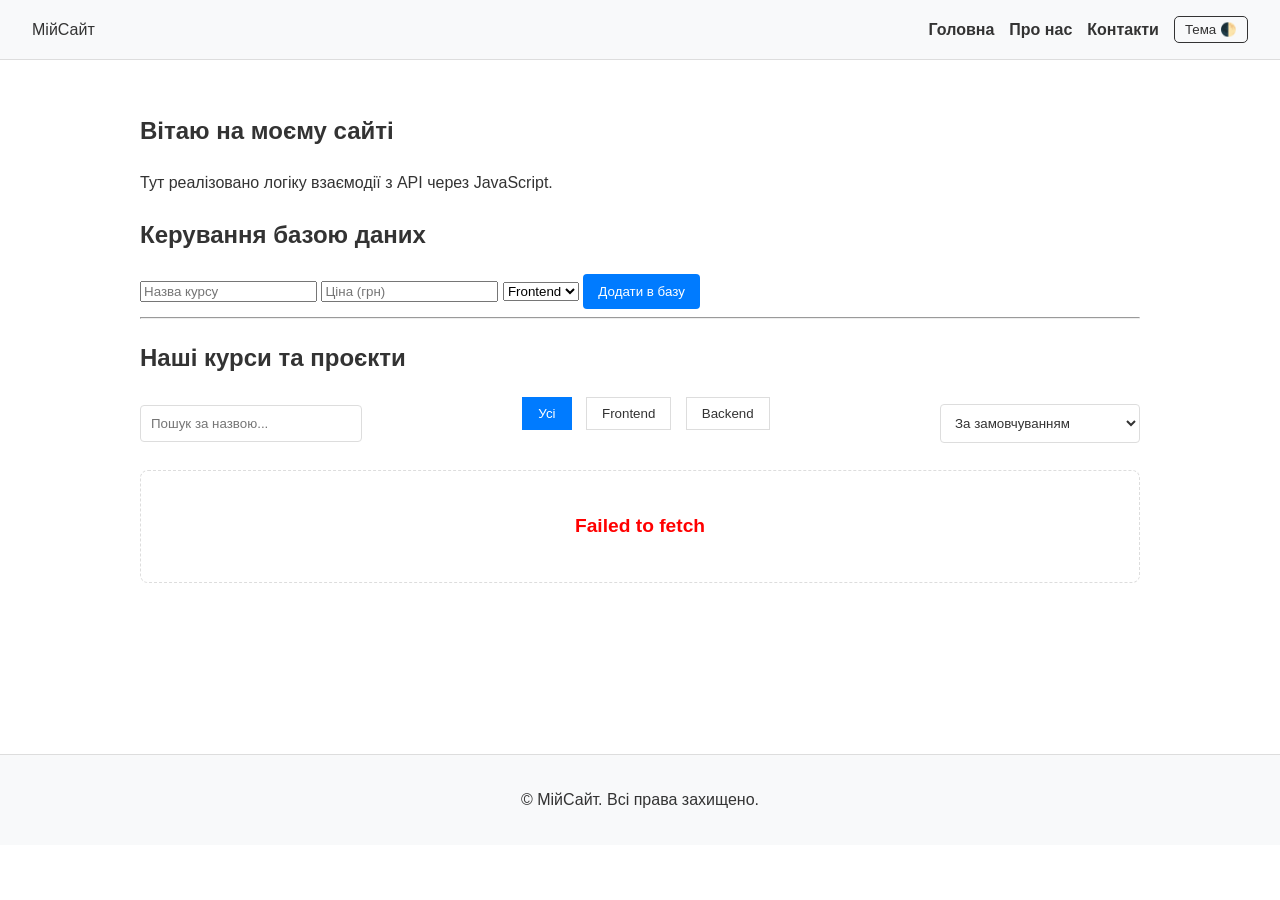
<file: lab2/index.html>
<!DOCTYPE html>
<html lang="uk">
<head>
    <meta charset="UTF-8">
    <meta name="viewport" content="width=device-width, initial-scale=1.0">
    <title>Головна - Мій сайт</title>
    <link rel="stylesheet" href="styles/style.css">
    <link rel="stylesheet" href="styles/responsive.css">
    <script type="module" src="js/main.js" defer></script>
</head>
<body>
    <header class="header">
        <div class="logo">МійСайт</div>
        <button class="menu-btn" aria-expanded="false" aria-label="Відкрити меню">☰</button>
        
        <nav class="nav-menu">
            <a href="index.html" class="nav-link">Головна</a>
            <a href="pages/about.html" class="nav-link">Про нас</a>
            <a href="pages/contact.html" class="nav-link">Контакти</a>
            <button class="theme-toggle">Тема 🌓</button>
        </nav>
    </header>

    <main>
        <section class="hero">
            <h1>Вітаю на моєму сайті</h1>
            <p>Тут реалізовано логіку взаємодії з API через JavaScript.</p>
        </section>

        <section class="admin-panel container">
            <h2>Керування базою даних</h2>
            <form id="item-form" class="form-container">
                <input type="text" name="title" placeholder="Назва курсу" required>
                <input type="number" name="price" placeholder="Ціна (грн)" required>
                <select name="category">
                    <option value="frontend">Frontend</option>
                    <option value="backend">Backend</option>
                    <option value="design">Design</option>
                </select>
                <button type="submit" class="btn btn-add">Додати в базу</button>
            </form>
        </section>

        <hr>

        <section class="portfolio" id="portfolio-section">
            <h2>Наші курси та проєкти</h2>
            
            <div class="catalog-controls">
                <input type="text" id="search-input" placeholder="Пошук за назвою..." class="search-input">
                
                <div class="filters" id="catalog-filters">
                    <button class="filter-btn is-active" data-filter="all">Усі</button>
                    <button class="filter-btn" data-filter="frontend">Frontend</button>
                    <button class="filter-btn" data-filter="backend">Backend</button>
                </div>

                <select id="sort-select" class="sort-select">
                    <option value="default">За замовчуванням</option>
                    <option value="title-asc">За алфавітом (А-Я)</option>
                    <option value="title-desc">За алфавітом (Я-А)</option>
                </select>
            </div>

            <div id="catalog-loading" class="catalog-state">⏳ Завантаження даних з сервера...</div>
            <div id="catalog-error" class="catalog-state text-danger" hidden>❌ Помилка з'єднання з сервером!</div>
            <div id="catalog-empty" class="catalog-state" hidden>📭 Записів не знайдено.</div>

            <div class="cards-grid" id="catalog-grid">
                </div>
        </section>
    </main>

    <footer class="footer">
        <p>&copy; <span id="current-year"></span> МійСайт. Всі права захищено.</p>
    </footer>

    <button class="back-to-top" aria-label="Вгору">↑</button>

    <div class="modal" id="modal-1">
        <div class="modal-content">
            <button class="modal-close">&times;</button>
            <h2>Деталі Проєкту</h2>
            <p>Тут опис проєкту з бази даних.</p>
        </div>
    </div>

</body>
</html>
</file>
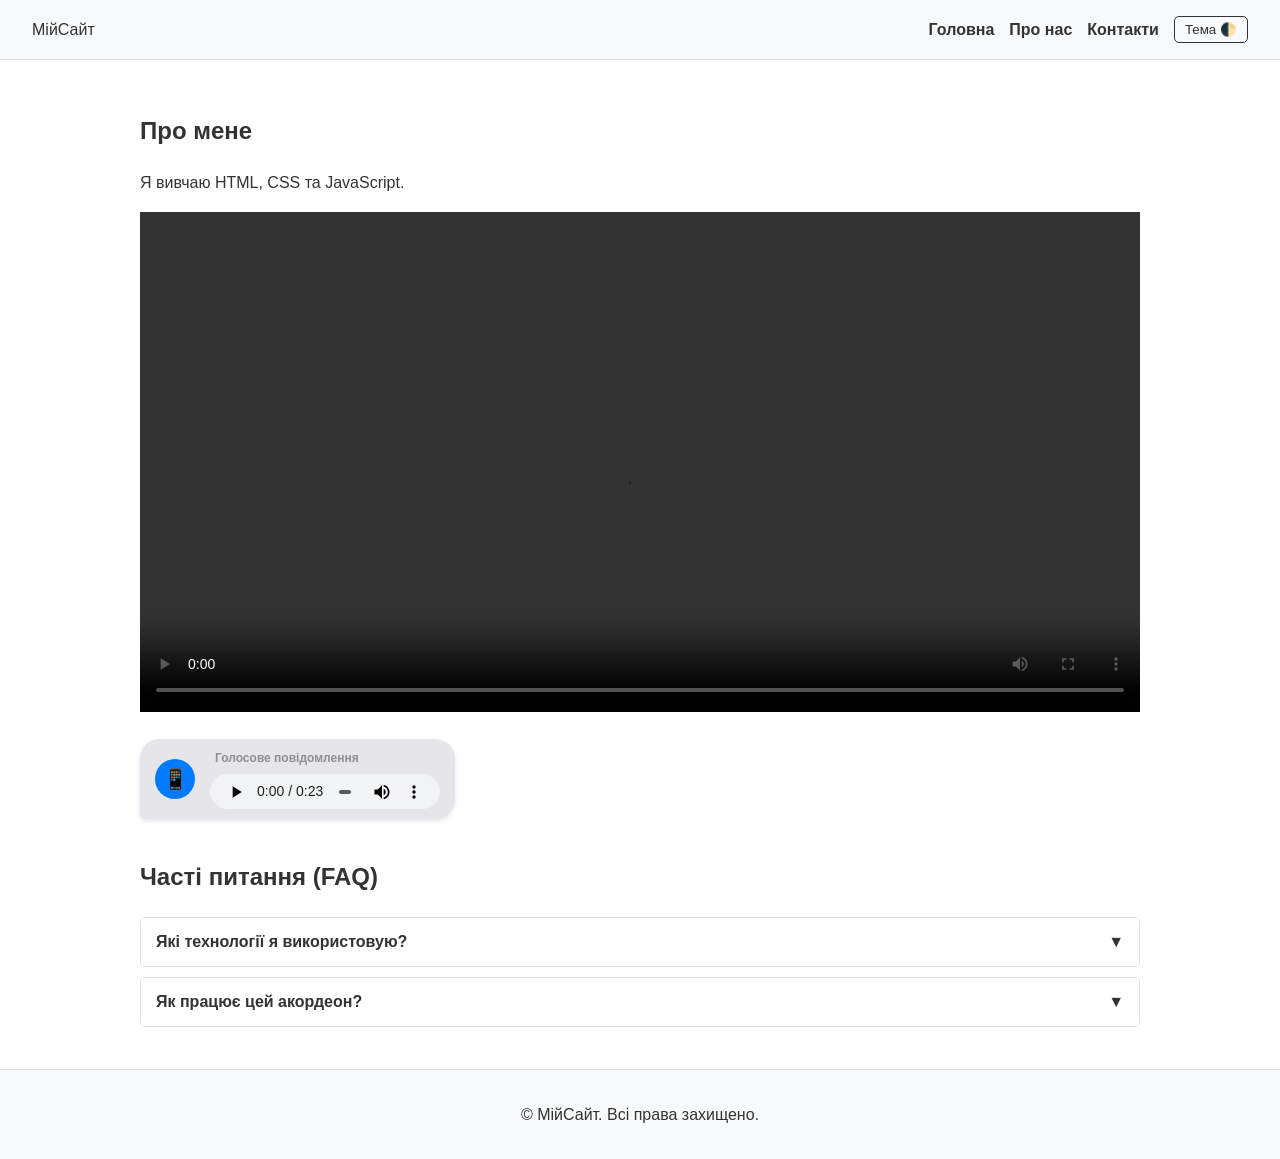
<file: lab2/pages/about.html>
<!DOCTYPE html>
<html lang="uk">
<head>
    <meta charset="UTF-8">
    <meta name="viewport" content="width=device-width, initial-scale=1.0">
    <title>Про нас - Мой сайт</title>
    <link rel="stylesheet" href="../styles/style.css">
    <link rel="stylesheet" href="../styles/responsive.css">
    <script src="../js/main.js" defer></script>
</head>
<body>
    <header class="header">
        <div class="logo">МійСайт</div>
        <button class="menu-btn" aria-expanded="false" aria-label="Відкрити меню">☰</button>
        <nav class="nav-menu">
            <a href="../index.html" class="nav-link">Головна</a>
            <a href="about.html" class="nav-link">Про нас</a>
            <a href="contact.html" class="nav-link">Контакти</a>
            <button class="theme-toggle">Тема 🌓</button>
        </nav>
    </header>

    <main>
        <section class="about">
            <h1>Про мене</h1>
            <p>Я вивчаю HTML, CSS та JavaScript.</p>
            <video width="100%" controls>
                <source src="../assets/video/IMG_0479.MOV" type="video/mp4">
            </video>

            <div class="voice-message">
                <div class="voice-avatar">📱</div>
                <div class="voice-player">
                    <p class="voice-title">Голосове повідомлення</p>
                    <audio controls>
                        <source src="../assets/audio/iphone-ringtone.mp3" type="audio/mpeg">
                        Ваш браузер не підтримує аудіо.
                    </audio>
                </div>
            </div>
        </section>

        <section class="faq">
            <h2>Часті питання (FAQ)</h2>
            <div class="accordion">
                <div class="accordion-item">
                    <button class="accordion-header">Які технології я використовую?</button>
                    <div class="accordion-content" hidden>
                        <p>Наразі це HTML5, CSS3 та Vanilla JavaScript (без бібліотек).</p>
                    </div>
                </div>
                <div class="accordion-item">
                    <button class="accordion-header">Як працює цей акордеон?</button>
                    <div class="accordion-content" hidden>
                        <p>Він використовує подію click у JS та змінює атрибут hidden.</p>
                    </div>
                </div>
            </div>
        </section>
    </main>

    <footer class="footer">
        <p>&copy; <span id="current-year"></span> МійСайт. Всі права захищено.</p>
    </footer>
    <button class="back-to-top" aria-label="Вгору">↑</button>
</body>
</html>
</file>
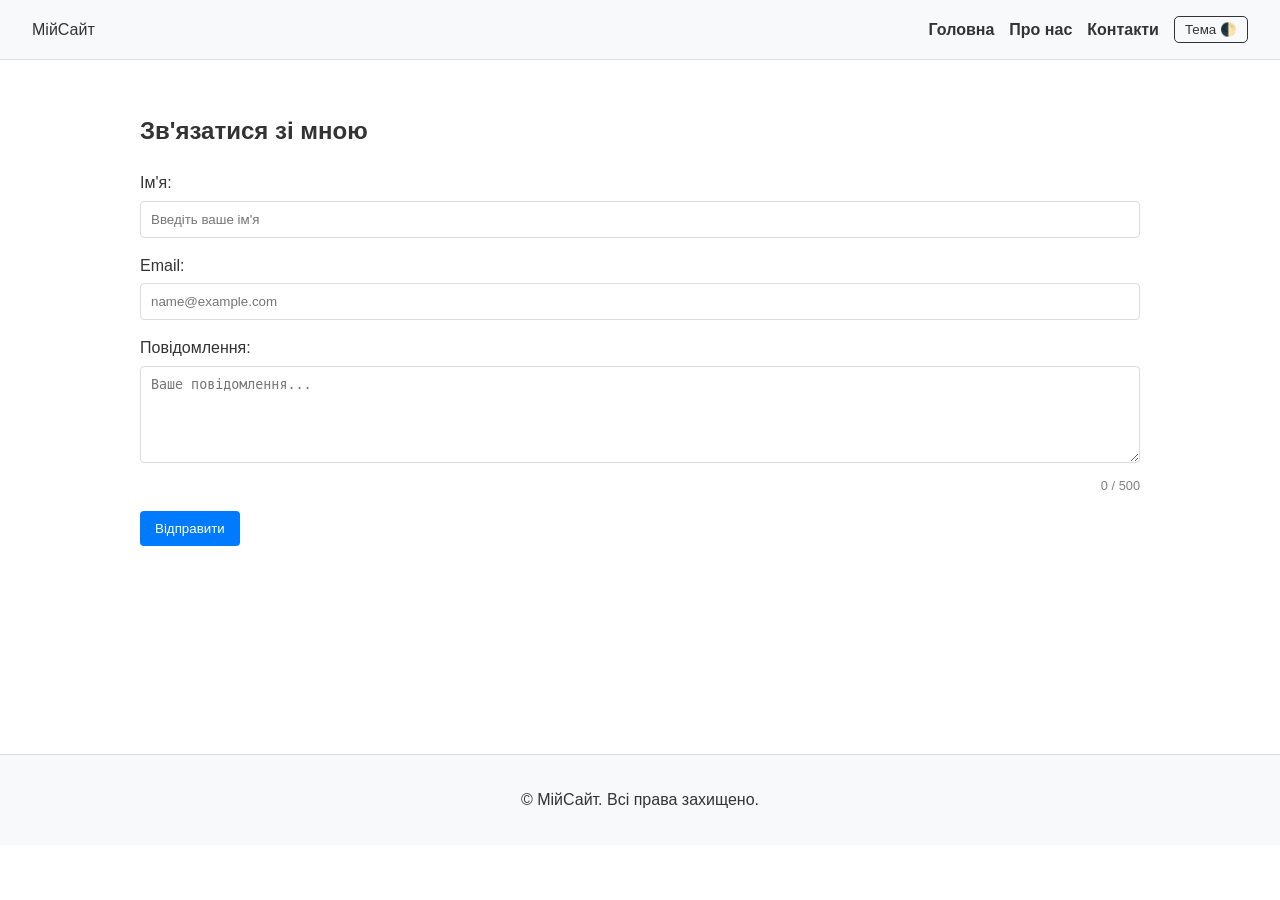
<file: lab2/pages/contact.html>
<!DOCTYPE html>
<html lang="uk">
<head>
    <meta charset="UTF-8">
    <meta name="viewport" content="width=device-width, initial-scale=1.0">
    <title>Контакти - Мой сайт</title>
    <link rel="stylesheet" href="../styles/style.css">
    <link rel="stylesheet" href="../styles/responsive.css">
    <script src="../js/main.js" defer></script>
</head>
<body>
    <header class="header">
        <div class="logo">МійСайт</div>
        <button class="menu-btn" aria-expanded="false" aria-label="Відкрити меню">☰</button>
        <nav class="nav-menu">
            <a href="../index.html" class="nav-link">Головна</a>
            <a href="about.html" class="nav-link">Про нас</a>
            <a href="contact.html" class="nav-link">Контакти</a>
            <button class="theme-toggle">Тема 🌓</button>
        </nav>
    </header>

    <main>
        <section class="contact">
            <h1>Зв'язатися зі мною</h1>
            
            <form id="contact-form" class="form">
                <div class="form-group">
                    <label for="name">Ім'я:</label>
                    <input type="text" id="name" name="name" placeholder="Введіть ваше ім'я">
                </div>
                
                <div class="form-group">
                    <label for="email">Email:</label>
                    <input type="email" id="email" name="email" placeholder="name@example.com">
                </div>
                
                <div class="form-group">
                    <label for="message">Повідомлення:</label>
                    <textarea id="message" name="message" rows="5" placeholder="Ваше повідомлення..."></textarea>
                    <div id="char-counter" class="counter">0 / 500</div>
                </div>
                
                <button type="submit" class="btn">Відправити</button>
            </form>
        </section>
    </main>

    <footer class="footer">
        <p>&copy; <span id="current-year"></span> МійСайт. Всі права захищено.</p>
    </footer>
    <button class="back-to-top" aria-label="Вгору">↑</button>
</body>
</html>
</file>
<file: lab2/styles/style.css>
/* Базові змінні для світлої теми */
:root {
    --bg-color: #ffffff;
    --text-color: #333333;
    --primary-color: #007bff;
    --nav-bg: #f8f9fa;
    --card-bg: #ffffff;
    --border-color: #dddddd;
}

/* Змінні для темної теми (П.4) */
body.theme-dark {
    --bg-color: #1a1a1a;
    --text-color: #f1f1f1;
    --primary-color: #4da3ff;
    --nav-bg: #2d2d2d;
    --card-bg: #2d2d2d;
    --border-color: #444444;
}

body {
    font-family: Arial, sans-serif;
    background-color: var(--bg-color);
    color: var(--text-color);
    margin: 0;
    padding: 0;
    line-height: 1.6;
    transition: background-color 0.3s, color 0.3s;
}

/* Шапка та Навігація */
.header {
    display: flex;
    justify-content: space-between;
    align-items: center;
    padding: 1rem 2rem;
    background-color: var(--nav-bg);
    border-bottom: 1px solid var(--border-color);
}
.nav-menu { display: flex; gap: 15px; align-items: center; }
.nav-link { text-decoration: none; color: var(--text-color); font-weight: bold; }
.nav-link:hover { color: var(--primary-color); }

/* Підсвічування активної сторінки (П.2) */
.nav-link.is-active { color: var(--primary-color); text-decoration: underline; }

/* Кнопка меню (хована на ПК) */
.menu-btn { display: none; background: none; border: none; font-size: 1.5rem; cursor: pointer; color: var(--text-color); }

/* Кнопка теми */
.theme-toggle { background: none; border: 1px solid var(--text-color); color: var(--text-color); padding: 5px 10px; cursor: pointer; border-radius: 5px; }

main { padding: 2rem; max-width: 1000px; margin: 0 auto; min-height: 70vh; }
.footer { text-align: center; padding: 1rem; background-color: var(--nav-bg); border-top: 1px solid var(--border-color); }

/* Кнопка Вгору (П.5) */
.back-to-top {
    position: fixed; bottom: 20px; right: 20px;
    background: var(--primary-color); color: white;
    border: none; border-radius: 50%;
    width: 40px; height: 40px;
    font-size: 20px; cursor: pointer;
    opacity: 0; visibility: hidden;
    transition: opacity 0.3s, visibility 0.3s;
}
.back-to-top.is-visible { opacity: 1; visibility: visible; }

/* Фільтри та Картки (П.7) */
.filters { margin-bottom: 20px; }
.filter-btn { padding: 8px 15px; margin-right: 10px; cursor: pointer; border: 1px solid var(--border-color); background: var(--card-bg); color: var(--text-color); }
.filter-btn.is-active { background: var(--primary-color); color: white; border-color: var(--primary-color); }
.cards-grid { display: flex; gap: 20px; flex-wrap: wrap; }
.card { border: 1px solid var(--border-color); padding: 15px; background: var(--card-bg); border-radius: 8px; width: 250px; text-align: center; }
.card img { max-width: 100%; height: auto; border-radius: 4px; }
.btn { background: var(--primary-color); color: white; border: none; padding: 10px 15px; cursor: pointer; border-radius: 4px; }

/* Акордеон (П.6) */
.accordion-item { border: 1px solid var(--border-color); margin-bottom: 10px; border-radius: 5px; overflow: hidden; }
.accordion-header { width: 100%; text-align: left; padding: 15px; background: var(--card-bg); border: none; cursor: pointer; color: var(--text-color); font-size: 1rem; font-weight: bold; }
.accordion-header:hover { background: var(--nav-bg); }
.accordion-content { padding: 15px; border-top: 1px solid var(--border-color); background: var(--bg-color); }
/* Стрілочка для акордеону */
.accordion-header::after { content: ' ▼'; float: right; }
.accordion-header.is-active::after { content: ' ▲'; }

/* Модальне вікно (П.8) */
.modal {
    display: none; position: fixed; z-index: 1000; left: 0; top: 0; width: 100%; height: 100%;
    background-color: rgba(0, 0, 0, 0.5);
}
.modal.is-open { display: flex; align-items: center; justify-content: center; }
.modal-content { background-color: var(--bg-color); padding: 20px; border-radius: 8px; width: 80%; max-width: 500px; position: relative; }
.modal-close { position: absolute; top: 10px; right: 15px; font-size: 24px; cursor: pointer; background: none; border: none; color: var(--text-color); }

/* Форма (П.9) */
.form-group { margin-bottom: 15px; }
.form-group label { display: block; margin-bottom: 5px; }
.form-group input, .form-group textarea {
    width: 100%; padding: 10px; border: 1px solid var(--border-color); border-radius: 4px;
    background: var(--bg-color); color: var(--text-color); box-sizing: border-box;
}
.counter { text-align: right; font-size: 0.8rem; margin-top: 5px; color: gray; }
.text-danger { color: red; font-weight: bold; }
.input-invalid { border-color: red !important; outline: none; }
.success-alert { background: #d4edda; color: #155724; padding: 20px; border-radius: 5px; margin-top: 20px; border: 1px solid #c3e6cb; }
/* =========================================
   Голосове повідомлення (Рингтон)
   ========================================= */
.voice-message {
    display: inline-flex;
    align-items: center;
    background-color: #e5e5ea; /* Колір бульбашки (світла тема) */
    padding: 10px 15px;
    border-radius: 20px;
    border-bottom-left-radius: 5px; /* Хвостик повідомлення */
    max-width: 100%;
    margin: 20px 0;
    gap: 15px;
    box-shadow: 0 2px 5px rgba(0,0,0,0.1);
}

/* Адаптація під темну тему, яку ми робили раніше */
body.theme-dark .voice-message {
    background-color: #3a3a3c;
}

.voice-avatar {
    font-size: 20px;
    background: var(--primary-color);
    border-radius: 50%;
    min-width: 40px;
    height: 40px;
    display: flex;
    justify-content: center;
    align-items: center;
    color: white;
}

.voice-player {
    display: flex;
    flex-direction: column;
}

.voice-title {
    margin: 0 0 5px 5px;
    font-size: 12px;
    color: #8e8e93;
    font-weight: bold;
}

/* Зменшуємо стандартний плеєр браузера, щоб був акуратнішим */
.voice-player audio {
    height: 35px;
    width: 230px;
    outline: none;
}
/* --- Нові стилі для Каталогу (Практична 9-10) --- */
.catalog-controls {
    display: flex;
    flex-wrap: wrap;
    gap: 15px;
    margin-bottom: 20px;
    align-items: center;
    justify-content: space-between;
}

.search-input, .sort-select {
    padding: 10px;
    border: 1px solid var(--border-color);
    border-radius: 4px;
    background: var(--bg-color);
    color: var(--text-color);
    min-width: 200px;
}

.catalog-state {
    text-align: center;
    padding: 40px;
    font-size: 1.2rem;
    background: var(--card-bg);
    border-radius: 8px;
    border: 1px dashed var(--border-color);
    margin-bottom: 20px;
}

.card-header {
    position: relative;
}

.fav-btn {
    position: absolute;
    top: 10px;
    right: 10px;
    background: white;
    border: none;
    border-radius: 50%;
    width: 35px;
    height: 35px;
    font-size: 20px;
    cursor: pointer;
    box-shadow: 0 2px 5px rgba(0,0,0,0.2);
    display: flex;
    align-items: center;
    justify-content: center;
    transition: transform 0.2s;
}

.fav-btn:hover { transform: scale(1.1); }
.fav-btn.is-fav { color: red; }
.fav-btn:not(.is-fav) { color: gray; }

.card video {
    width: 100%;
    border-radius: 4px;
    background: #000;
}
</file>
<file: lab2/styles/responsive.css>
/* Мобільні пристрої (ширина екрану до 768px) */
@media screen and (max-width: 768px) {
    /* Показуємо кнопку бургера */
    .menu-btn {
        display: block;
    }

    /* Ховаємо меню за замовчуванням */
    .nav-menu {
        display: none;
        flex-direction: column;
        position: absolute;
        top: 60px; /* Висота шапки */
        left: 0;
        width: 100%;
        background-color: var(--nav-bg);
        padding: 1rem 0;
        border-bottom: 1px solid var(--border-color);
        box-shadow: 0 4px 6px rgba(0,0,0,0.1);
        z-index: 100;
    }

    /* Клас, який додає JS для показу меню */
    .nav-menu.is-open {
        display: flex;
    }

    /* Адаптація сітки карток */
    .cards-grid {
        flex-direction: column;
        align-items: center;
    }

    .card {
        width: 100%;
        max-width: 350px;
    }
}
</file>
